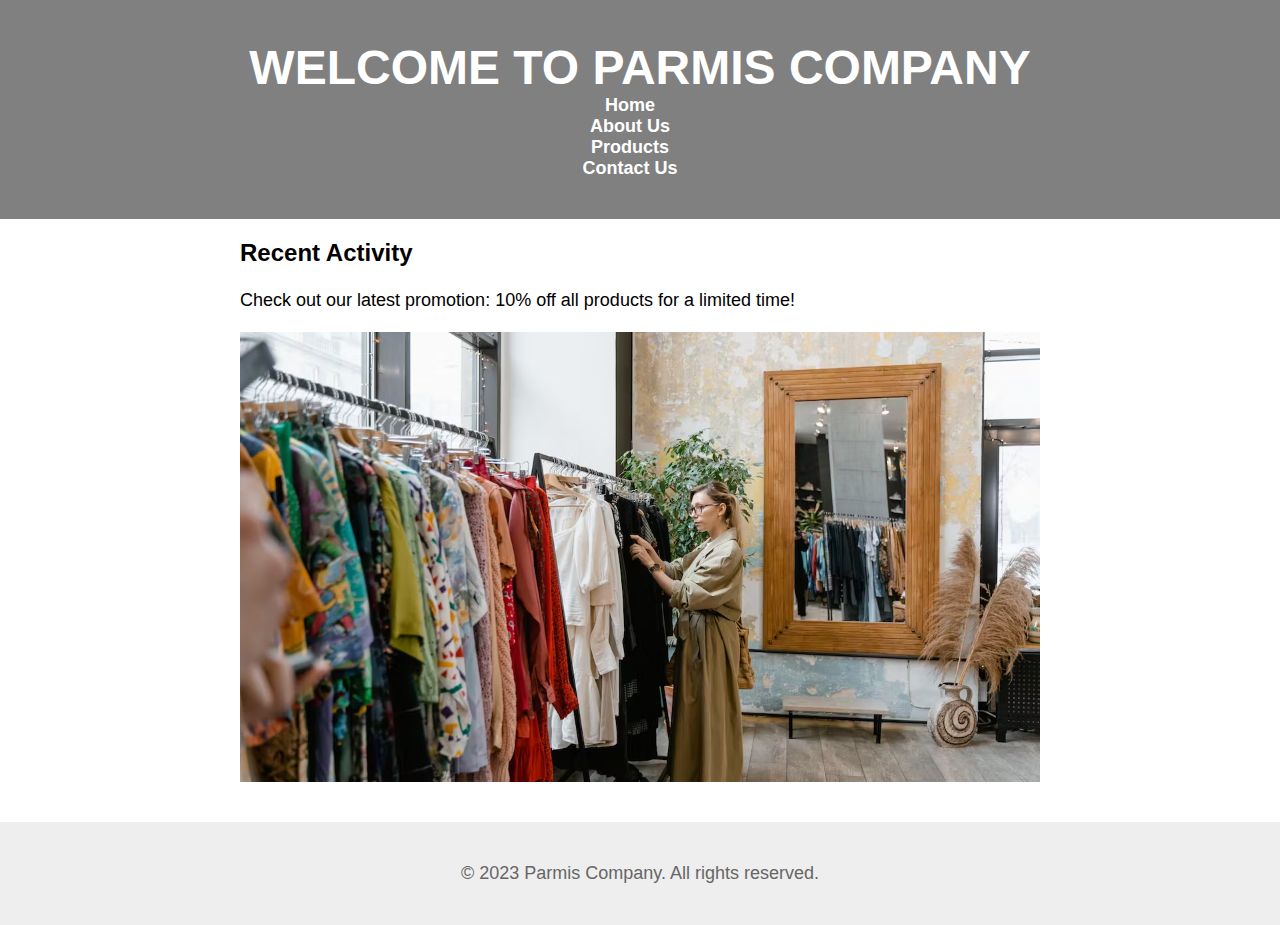
<file: index.html>
<!--------w-----------

	Do not alter this comment block. 
	Only fill out the information below.
	
    Final project
    Name: Parmis Sekhavatpour
    Date: 2023-04-26
    Description: Home page html
	
-------------------->
<!DOCTYPE html>
<html lang="en">
	<head>
		<title>Final Project</title>
		<link rel="stylesheet" type="text/css" href="styles.css" />
	</head>
    <title>Welcome to XYZ Company</title>
    <style>
      
      h1 {
        font-size: 48px;
      }
      h2 {
        font-size: 24px;
      }
      img {
        width: 100%;
        height: auto;
      }
    </style>
  </head>
  <body>
    <header>
      <h1>Welcome to Parmis Company</h1>
      <nav>
        <ul>
        <li><a href="index.html">Home</a></li>
        <li><a href="about.html">About Us</a>
        <li><a href="products.html">Products</a></li>
        <li><a href="contact.html">Contact Us</a></li>
        </ul>
      </nav>
    </header>
    <main>
      <h2>Recent Activity</h2>
      <p>Check out our latest promotion: 10% off all products for a limited time!</p>
      <img src="dress.avif" alt="shopping image">
    </main>
    <footer>
      <p>&copy; 2023 Parmis Company. All rights reserved.</p>
    </footer>
  </body>
</html>
</file>
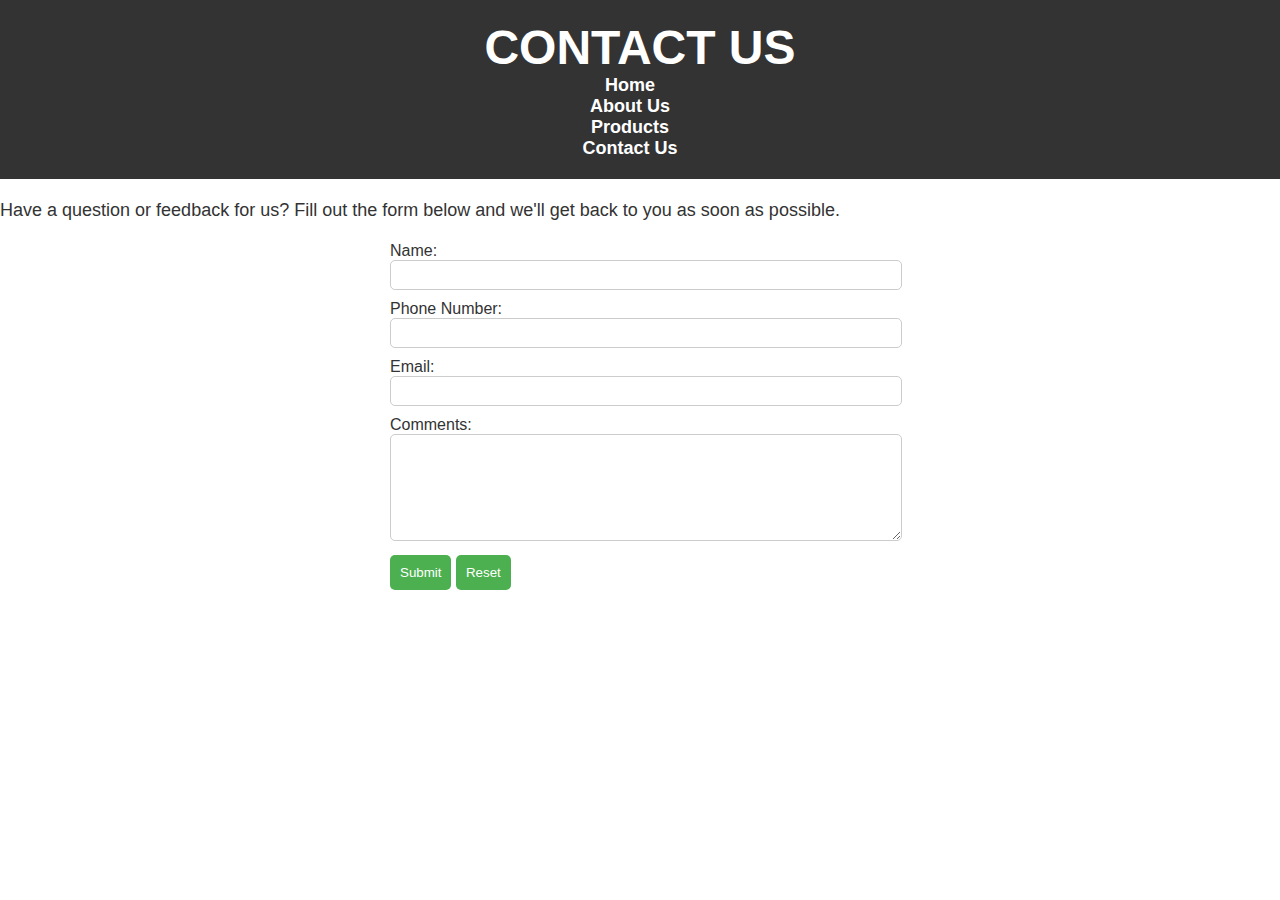
<file: contact.html>
<!--------w-----------

	Do not alter this comment block. 
	Only fill out the information below.
	
    Final project
    Name: Parmis Sekhavatpour
    Date: 2023-04-26
    Description: contact us page html
	
-------------------->
<!DOCTYPE html>
<html>
<head>
  <title>Contact Us</title>
  <link rel="stylesheet" type="text/css" href="styles2.css">
  <script src="j1.js"></script>
</head>
<body>
  <header>
  <h1>Contact Us</h1>
        <nav>
        <ul>
        <li><a href="index.html">Home</a></li>
        <li><a href="about.html">About Us</a>
        <li><a href="products.html">Products</a></li>
        <li><a href="contact.html">Contact Us</a></li>
        </ul>
      </nav>
      </header>
  <p>Have a question or feedback for us? Fill out the form below and we'll get back to you as soon as possible.</p>
  <form id="contact-form" method="post" action="index.html">
    <label for="name">Name:</label>
    <input type="text" id="name" name="name" required>
    <span class="error" id="name-error">Please enter your name.</span>
    
    <label for="phone">Phone Number:</label>
    <input type="tel" id="phone" name="phone" pattern="[0-9]{10}" required>
    <span class="error" id="phone-error">Please enter a 10-digit phone number.</span>
    
    <label for="email">Email:</label>
    <input type="email" id="email" name="email" required>
    <span class="error" id="email-error">Please enter a valid email address.</span>
    
    <label for="comments">Comments:</label>
    <textarea id="comments" name="comments" rows="5"></textarea>
    
    <input type="submit" value="Submit">
    <input type="reset" value="Reset">
  </form>
</body>
</html>
</file>
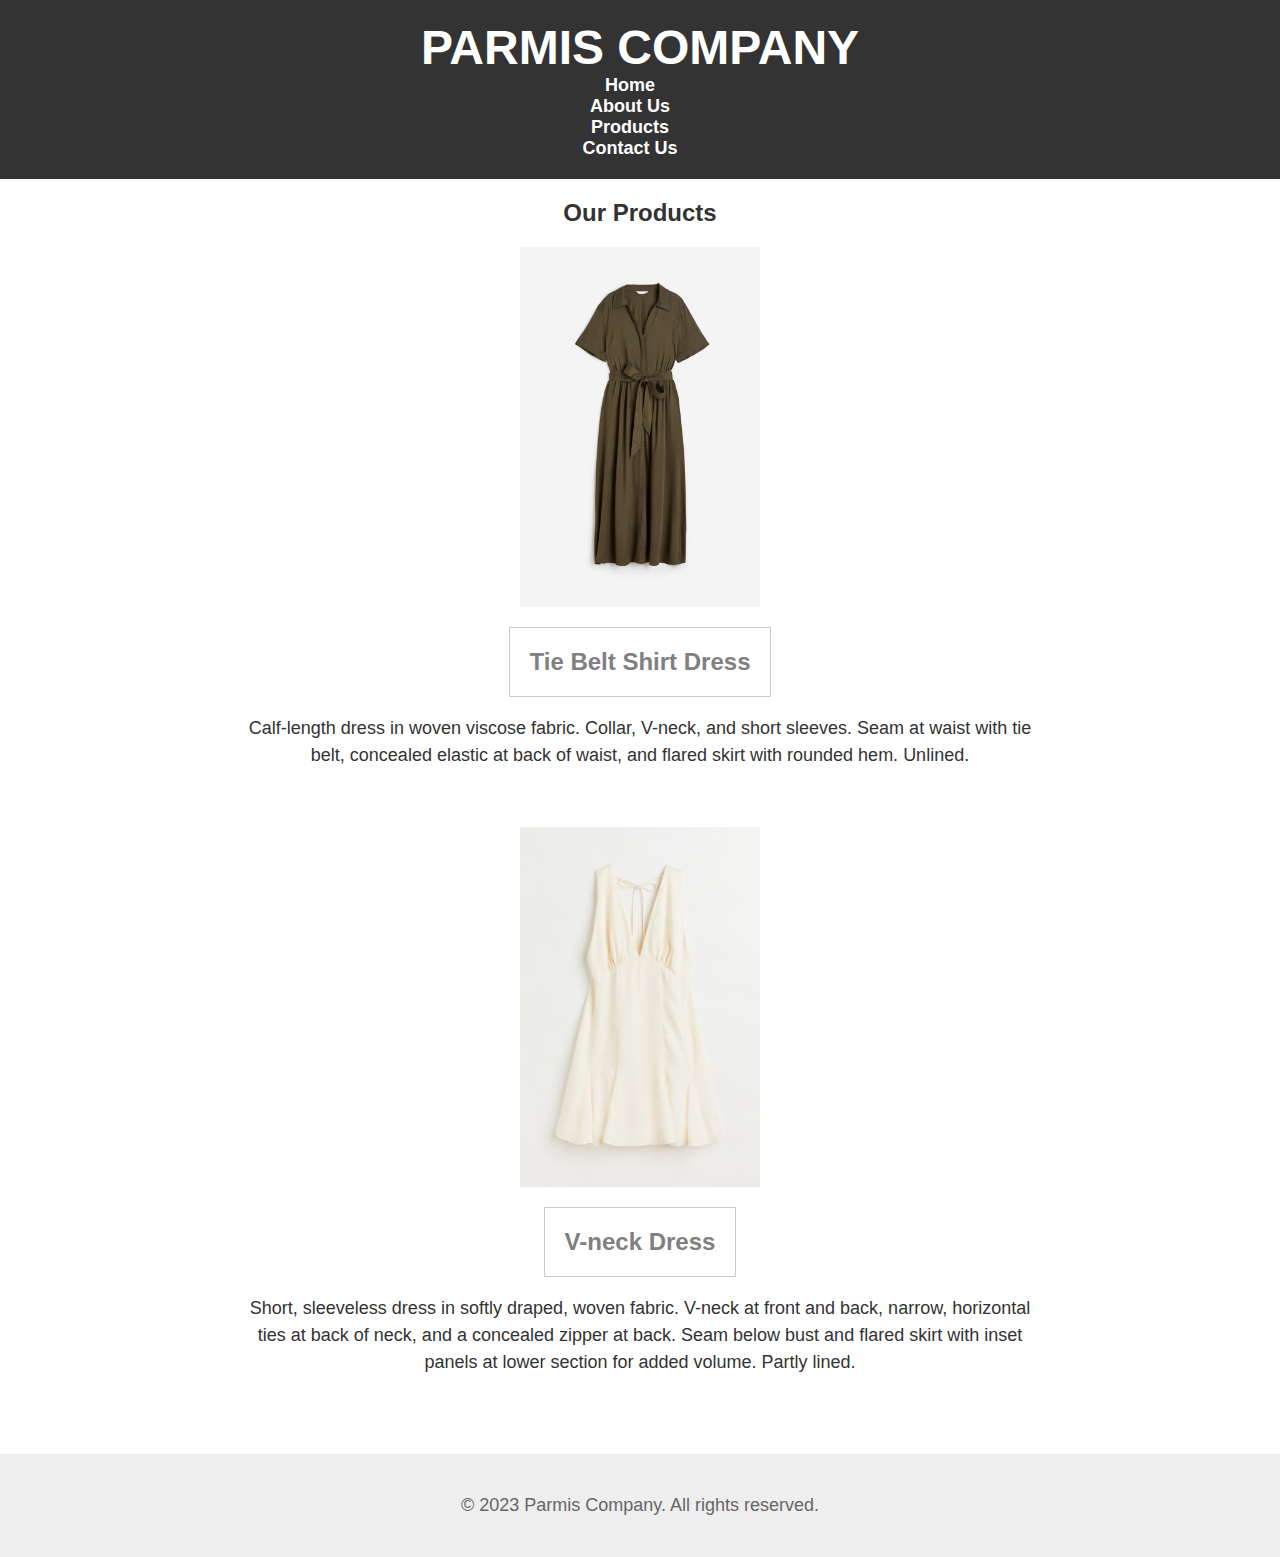
<file: products.html>
<!--------w-----------

	Do not alter this comment block. 
	Only fill out the information below.
	
    Final project
    Name: Parmis Sekhavatpour
    Date: 2023-04-26
    Description: product page html
	
-------------------->
<!DOCTYPE html>
<html>
<head>
  <title>Our Products and Services</title>
  <link rel="stylesheet" type="text/css" href="styles1.css">
</head>
<body>
  <header>
    <h1>Parmis Company</h1>
    <nav>
      <ul>
        <li><a href="index.html">Home</a></li>
        <li><a href="about.html">About Us</a>
        <li><a href="products.html">Products</a></li>
        <li><a href="contact.html">Contact Us</a></li>
      </ul>
    </nav>
  </header>

  <main>
    <h2>Our Products</h2>
    
    <div class="product">
      <img src="hmgoepprod.jpeg" alt="Product 1">
      <h3>Tie Belt Shirt Dress</h3>
      <p>Calf-length dress in woven viscose fabric. Collar, V-neck, and short sleeves. Seam at waist with tie belt, concealed elastic at back of waist, and flared skirt with rounded hem. Unlined.</p>
    </div>
    
    <div class="product">
      <img src="dress2.jpeg" alt="Product 2">
      <h3>V-neck Dress</h3>
      <p>Short, sleeveless dress in softly draped, woven fabric. V-neck at front and back, narrow, horizontal ties at back of neck, and a concealed zipper at back. Seam below bust and flared skirt with inset panels at lower section for added volume. Partly lined.</p>
    </div>

  </main>

  <footer>
    <p>&copy; 2023 Parmis Company. All rights reserved.</p>
  </footer>
</body>
</html>
</file>
<file: styles.css>
/*********w***********

    Final project
    Name: Parmis Sekhavatpour
    Date: 2023-04-26
    Description: Home page design
*********************/

body {
  font-family: Arial, sans-serif;
  margin: 0;
  padding: 0;
  color: black;

}

header {
  background-color: gray;
  color: #fff;
  padding: 40px;
  text-align: center;
}
h1 {
  margin: 0;
  font-size: 48px;
  text-transform: uppercase;
}
nav ul {
  list-style: none;
  margin: 0;
  padding: 0;
  display: flex;

}
nav li {
  margin-right: 20px;


}
nav a {
  color: #fff;
  text-decoration: none;
  font-size: 18px;
  font-weight: bold;
  text-align: center;

}
nav {
  text-align: center;
}

nav ul {
  display: inline-block;
}

main {
  max-width: 800px;
  margin: 0 auto;
  padding: 20px;
}
h2 {
  font-size: 24px;
  margin-top: 0;
}
p {
  font-size: 18px;
  line-height: 1.5;
}


img {
  max-width: 100%;
  height: auto;
  display: block;
  margin-bottom: 20px;
}


footer {
  background-color: #eee;
  color: #666;
  padding: 20px;
  text-align: center;
}
</file>
<file: styles2.css>
/*********w***********

    Final project
    Name: Parmis Sekhavatpour
    Date: 2023-04-26
    Description: contact us page design
*********************/
form {
  max-width: 500px;
  margin: 0 auto;
}

label {
  display: block;
  margin-top: 10px;
}

input[type="text"],
input[type="tel"],
input[type="email"],
textarea {
  padding: 5px;
  border: 1px solid #ccc;
  border-radius: 5px;
  font-size: 16px;
  width: 100%;
}

input[type="submit"],
input[type="reset"] {
  margin-top: 10px;
  padding: 10px;
  background-color: #4CAF50;
  color: #fff;
  border: none;
  border-radius: 5px;
  cursor: pointer;
}

input[type="submit"]:hover,
input[type="reset"]:hover {
  background-color: #3E8E41;
}

input:focus,
textarea:focus {
  background-color: #f0f0f0;
  color: #000;
  outline: none;
}

.error {
  color: red;
  font-style: italic;
  display: none;
}
body {
  font-family: Arial, sans-serif;
  margin: 0;
  padding: 0;
  color: #333;
}
header {
  background-color: #333;
  color: #fff;
  padding: 20px;
  text-align: center;
}
h1 {
  margin: 0;
  font-size: 48px;
  text-transform: uppercase;
}
nav ul {
  list-style: none;
  margin: 0;
  padding: 0;
  display: flex;
}
nav li {
  margin-right: 20px;
}
nav a {
  color: #fff;
  text-decoration: none;
  font-size: 18px;
  font-weight: bold;
}

main {
  max-width: 800px;
  margin: 0 auto;
  padding: 20px;
}
h2 {
  font-size: 24px;
  margin-top: 0;
}
p {
  font-size: 18px;
  line-height: 1.5;
}

footer {
  background-color: #eee;
  color: #666;
  padding: 20px;
  text-align: center;
}
nav {
  text-align: center;
}

nav ul {
  display: inline-block;
}
</file>
<file: styles1.css>
/*********w***********

    Final project
    Name: Parmis Sekhavatpour
    Date: 2023-04-26
    Description: product page design
*********************/
.product {
  display: flex;
  flex-direction: column;
  align-items: center;
  margin-bottom: 40px;
}
.product img {
  max-width: 30%;
  height: auto;
  margin-bottom: 20px;
}
.product h3 {
  font-size: 24px;
  margin: 0;
  color: gray;
  border: 1px solid #ccc;
  padding: 20px;
}
.product p {
  font-size: 18px;
  line-height: 1.5;
  text-align: center;

}
body {
  font-family: Arial, sans-serif;
  margin: 0;
  padding: 0;
  color: #333;
}
header {
  background-color: #333;
  color: #fff;
  padding: 20px;
  text-align: center;
}
h1 {
  margin: 0;
  font-size: 48px;
  text-transform: uppercase;
}
nav ul {
  list-style: none;
  margin: 0;
  padding: 0;
  display: flex;
}
nav li {
  margin-right: 20px;
}
nav a {
  color: #fff;
  text-decoration: none;
  font-size: 18px;
  font-weight: bold;
}

main {
  max-width: 800px;
  margin: 0 auto;
  padding: 20px;
}
h2 {
  font-size: 24px;
  margin-top: 0;
  text-align: center;
}
p {
  font-size: 18px;
  line-height: 1.5;
}

footer {
  background-color: #eee;
  color: #666;
  padding: 20px;
  text-align: center;
}
nav {
  text-align: center;
}

nav ul {
  display: inline-block;
}
</file>
